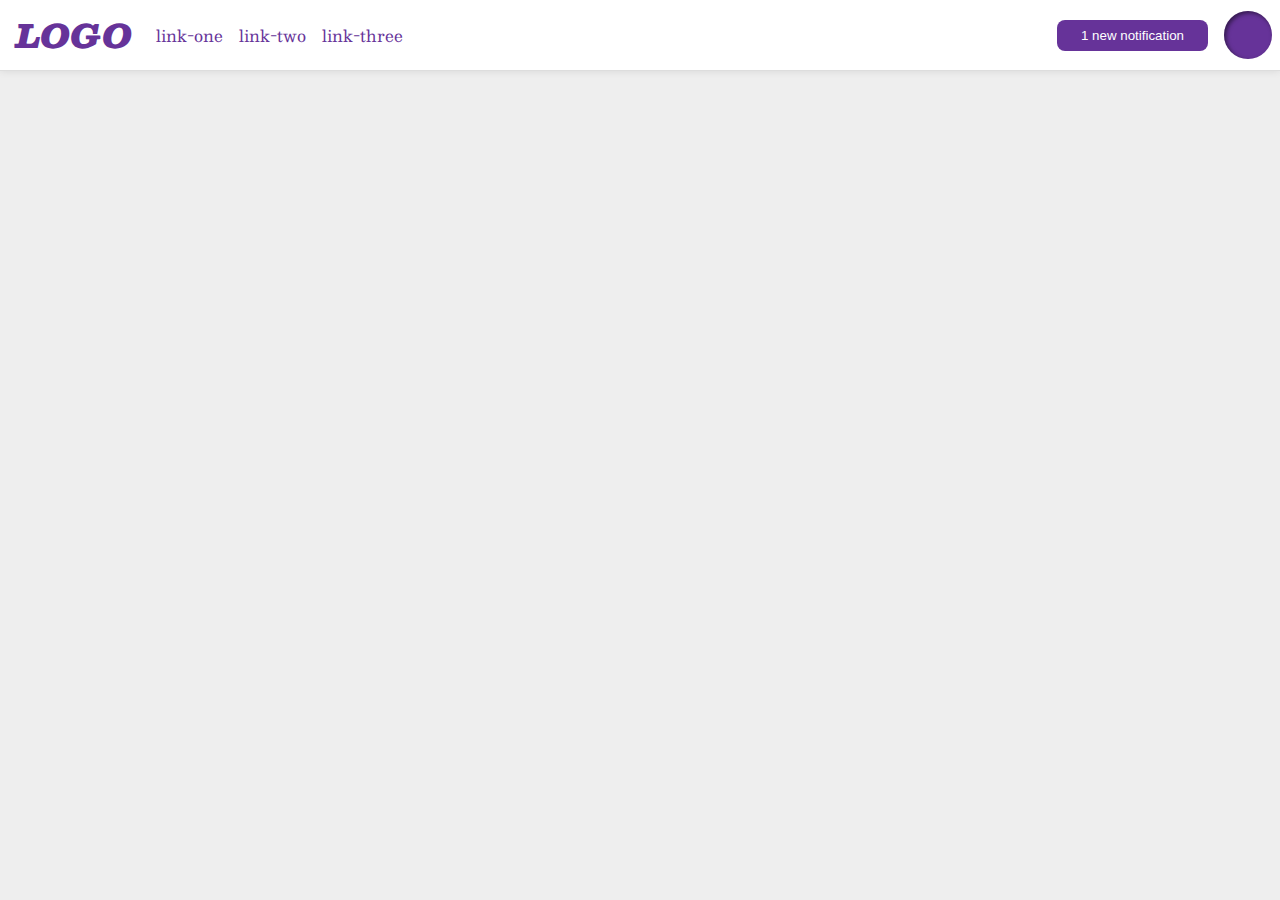
<file: foundations/flex/03-flex-header-2/index.html>
<!DOCTYPE html>
<html lang="en">
  <head>
    <meta charset="UTF-8">
    <meta http-equiv="X-UA-Compatible" content="IE=edge">
    <meta name="viewport" content="width=device-width, initial-scale=1.0">
    <title>Flex Header 2</title>
    <link rel="stylesheet" href="style.css">
  </head>
  <body>
    <div class="header">
      
      <div class="right-links">
      <div class="logo">
        LOGO
      </div>
      <ul class="links">
        <li><a href="#">link-one</a></li>
        <li><a href="#">link-two</a></li>
        <li><a href="#">link-three</a></li>
      </ul>
    </div>
    
    <div class="left-links">
      <button class="notifications">
        1 new notification
      </button>
      <div class="profile-image"></div>
    </div>
    </div>
  </body>
</html>
</file>
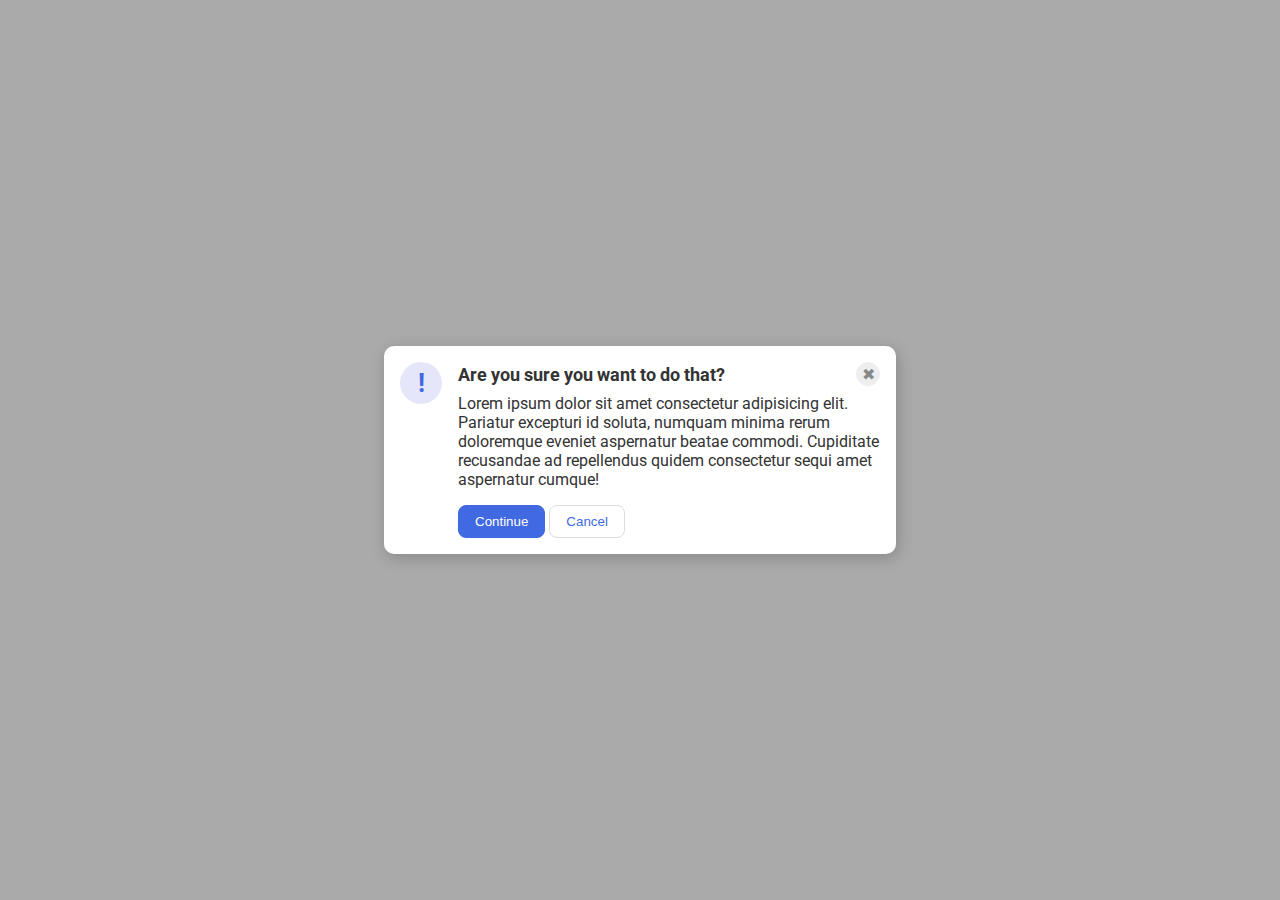
<file: foundations/flex/05-flex-modal/index.html>
<!DOCTYPE html>
<html lang="en">
  <head>
    <meta charset="UTF-8">
    <meta http-equiv="X-UA-Compatible" content="IE=edge">
    <meta name="viewport" content="width=device-width, initial-scale=1.0">
    <link rel="stylesheet" href="style.css">
    <title>Modal</title>
  </head>
  <body>
     <div class="modal">
      <div class="icon">!</div>
     
      <div class="container"> 
      <div class="header">Are you sure you want to do that?
      <button class="close-button">✖</button>
    </div>
      <div class="text">Lorem ipsum dolor sit amet consectetur adipisicing elit. Pariatur excepturi id soluta, numquam minima rerum doloremque eveniet aspernatur beatae commodi. Cupiditate recusandae ad repellendus quidem consectetur sequi amet aspernatur cumque!</div>
      <button class="continue">Continue</button>
      <button class="cancel">Cancel</button>
    
    </div>
    </div>
  </body>
</html>
</file>
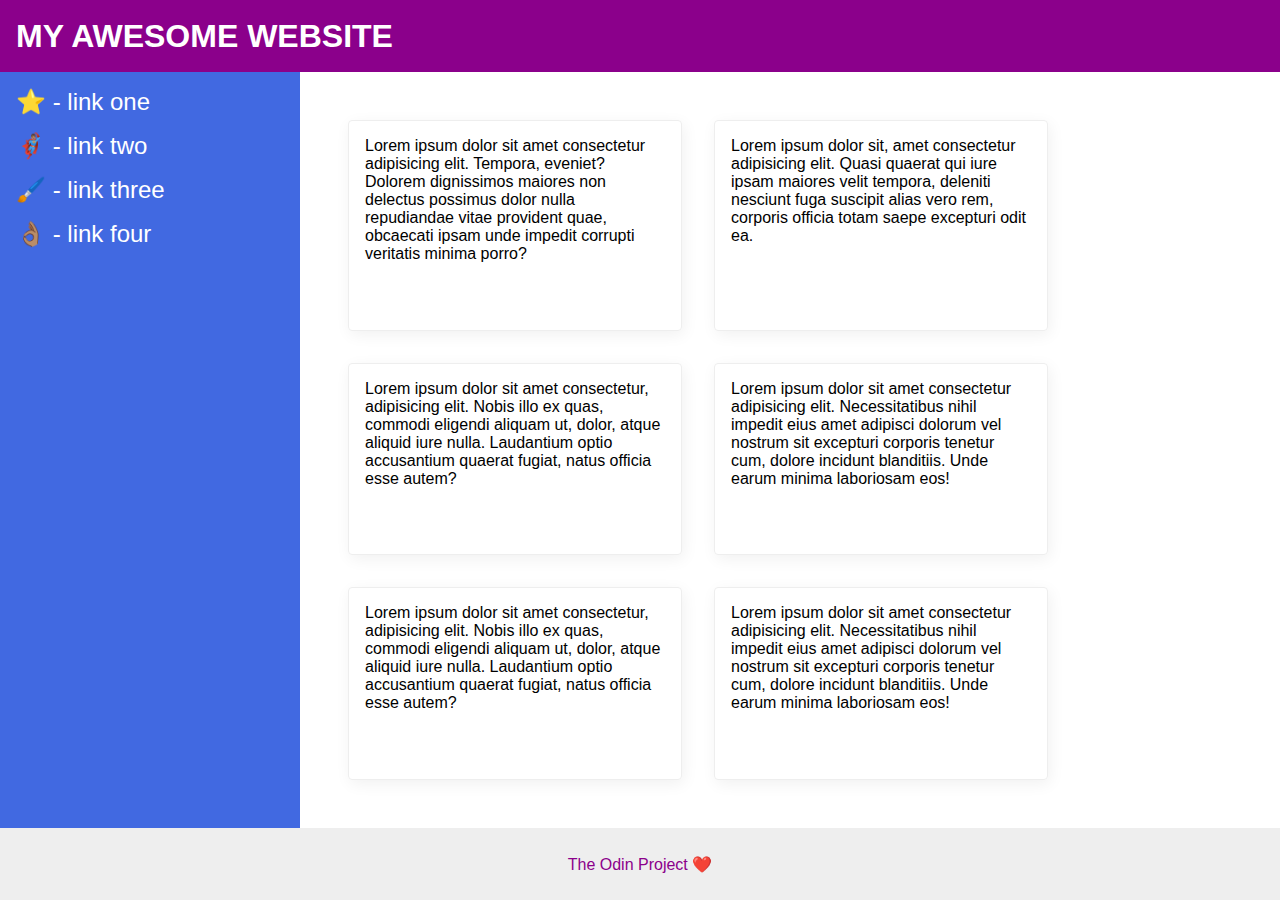
<file: foundations/flex/07-flex-layout-2/index.html>
<!DOCTYPE html>
<html lang="en">
  <head>
    <meta charset="UTF-8">
    <meta http-equiv="X-UA-Compatible" content="IE=edge">
    <meta name="viewport" content="width=device-width, initial-scale=1.0">
    <title>The Holy Grail</title>
    <link rel="stylesheet" href="style.css">
  </head>
  <body>
    <div class="header">
      MY AWESOME WEBSITE
    </div>
    <div class="body">
    <div class="sidebar">
      <ul>
        <li><a href="#">⭐ - link one</a></li>
        <li><a href="#">🦸🏽‍♂️ - link two</a></li>
        <li><a href="#">🖌️ - link three</a></li>
        <li><a href="#">👌🏽  - link four</a></li>
      </ul>
    </div>

    <div class="container">
    <div class="card">Lorem ipsum dolor sit amet consectetur adipisicing elit. Tempora, eveniet? Dolorem dignissimos maiores non delectus possimus dolor nulla repudiandae vitae provident quae, obcaecati ipsam unde impedit corrupti veritatis minima porro?</div>
    <div class="card">Lorem ipsum dolor sit, amet consectetur adipisicing elit. Quasi quaerat qui iure ipsam maiores velit tempora, deleniti nesciunt fuga suscipit alias vero rem, corporis officia totam saepe excepturi odit ea.</div>
    <div class="card">Lorem ipsum dolor sit amet consectetur, adipisicing elit. Nobis illo ex quas, commodi eligendi aliquam ut, dolor, atque aliquid iure nulla. Laudantium optio accusantium quaerat fugiat, natus officia esse autem?</div>
    <div class="card">Lorem ipsum dolor sit amet consectetur adipisicing elit. Necessitatibus nihil impedit eius amet adipisci dolorum vel nostrum sit excepturi corporis tenetur cum, dolore incidunt blanditiis. Unde earum minima laboriosam eos!</div>
    <div class="card">Lorem ipsum dolor sit amet consectetur, adipisicing elit. Nobis illo ex quas, commodi eligendi aliquam ut, dolor, atque aliquid iure nulla. Laudantium optio accusantium quaerat fugiat, natus officia esse autem?</div>
    <div class="card">Lorem ipsum dolor sit amet consectetur adipisicing elit. Necessitatibus nihil impedit eius amet adipisci dolorum vel nostrum sit excepturi corporis tenetur cum, dolore incidunt blanditiis. Unde earum minima laboriosam eos!</div>
  </div>
</div>

    <div class="footer">
      The Odin Project ❤️
    </div>
  </body>
</html>
</file>
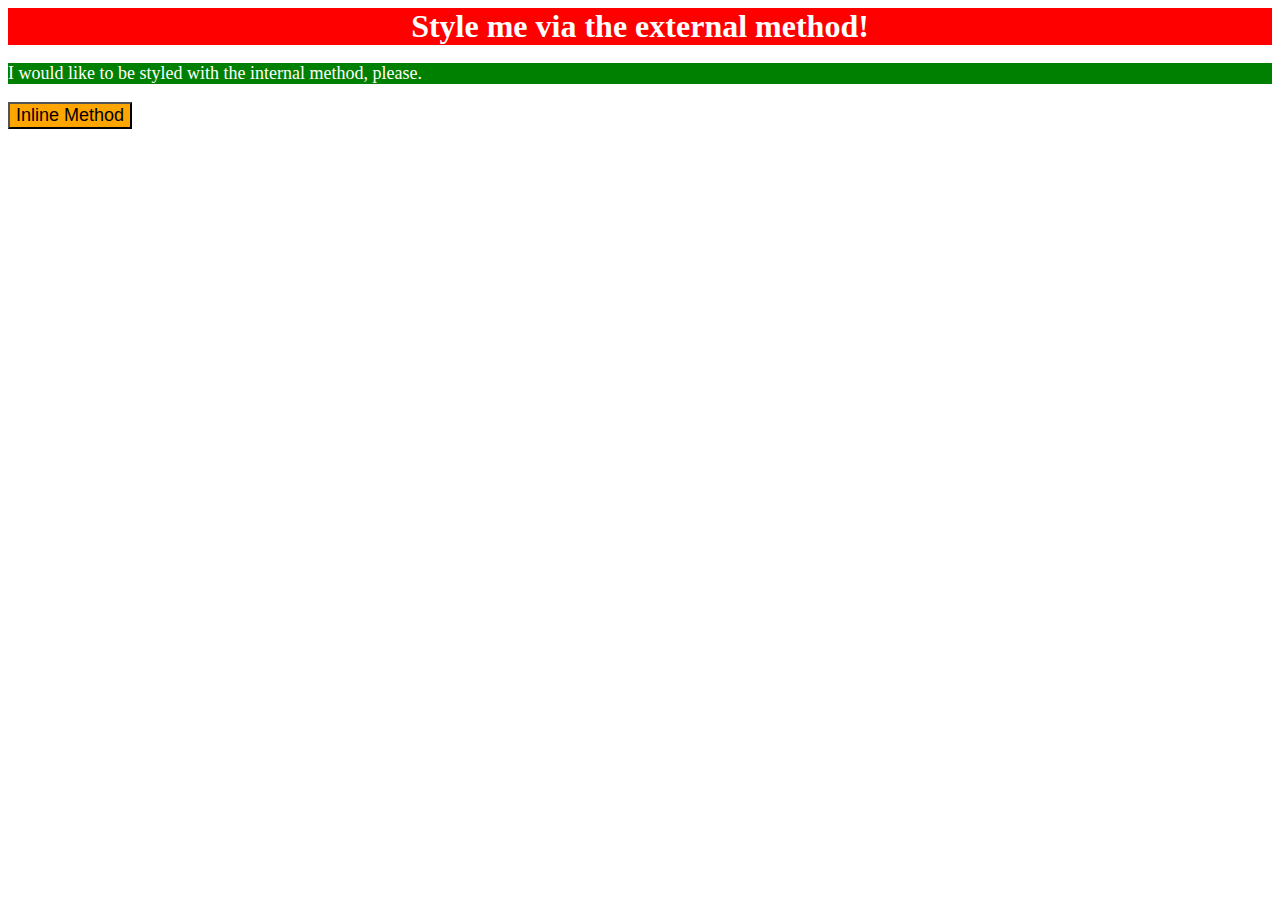
<file: foundations/intro-to-css/01-css-methods/index.html>
<!DOCTYPE html>
<html lang="en">
  <head>
    <meta charset="UTF-8">
    <meta http-equiv="X-UA-Compatible" content="IE=edge">
    <meta name="viewport" content="width=device-width, initial-scale=1.0">
    <link rel="stylesheet" href="style.css">
    <title>Methods for Adding CSS</title>
    
    <style>
      p{
        background-color: green;
        color: white;
        font-size: 18px;
      }
    </style>
  </head>
  <body>
    <div>Style me via the external method!</div>
    <p>I would like to be styled with the internal method, please.</p>
    <button style="background-color: orange; font-size: 18px;">Inline Method</button>
  </body>
</html>
</file>
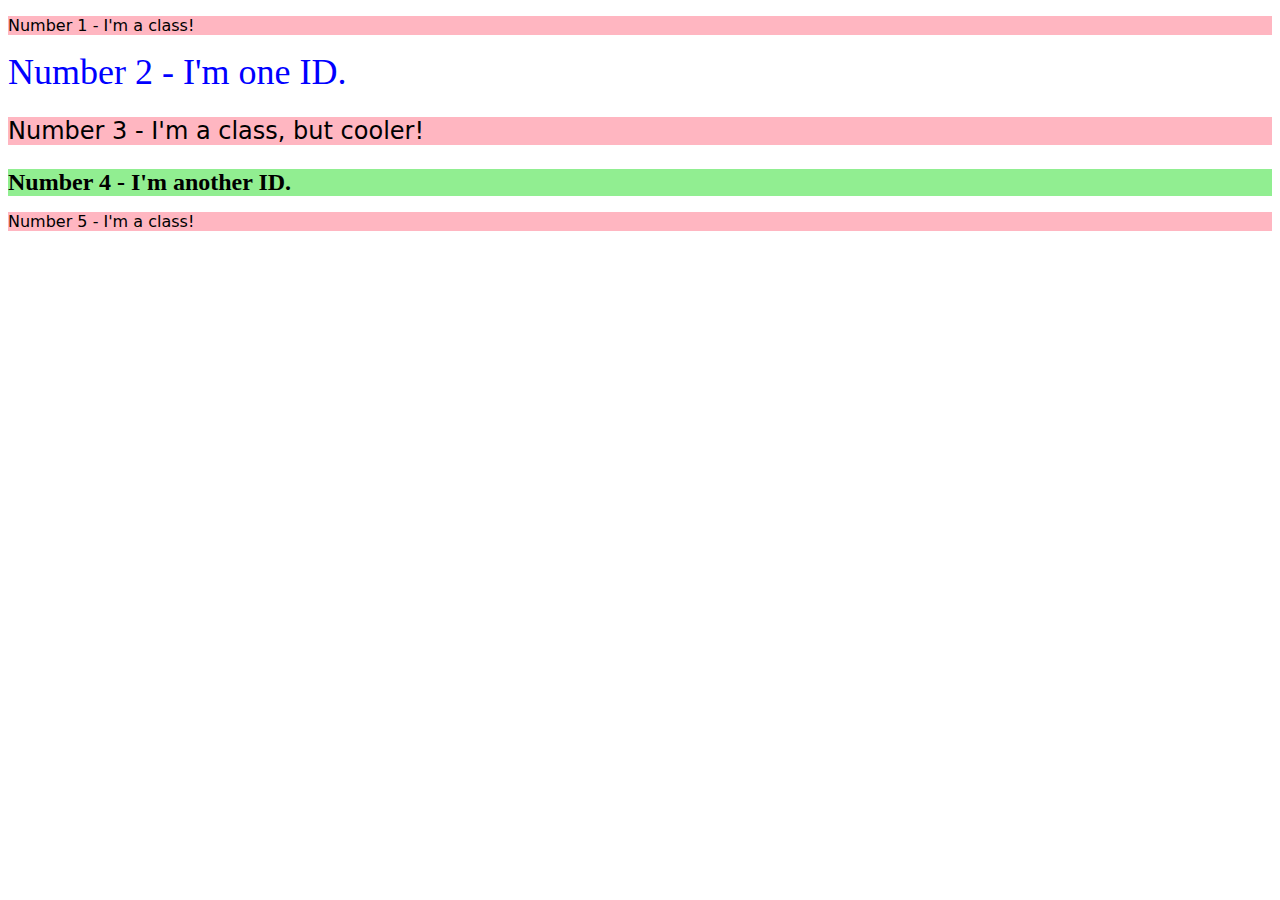
<file: foundations/intro-to-css/02-class-id-selectors/index.html>
<!DOCTYPE html>
<html lang="en">
  <head>
    <meta charset="UTF-8">
    <meta http-equiv="X-UA-Compatible" content="IE=edge">
    <meta name="viewport" content="width=device-width, initial-scale=1.0">
    <title>Class and ID Selectors</title>
    <link rel="stylesheet" href="style.css">
  </head>
  <body>
    <p class="odd">Number 1 - I'm a class!</p>
    <div id="two">Number 2 - I'm one ID.</div>
    <p class="odd font-size">Number 3 - I'm a class, but cooler!</p>
    <div id="four" class="font-size">Number 4 - I'm another ID.</div>
    <p class="odd">Number 5 - I'm a class!</p>
  </body>
</html>
</file>
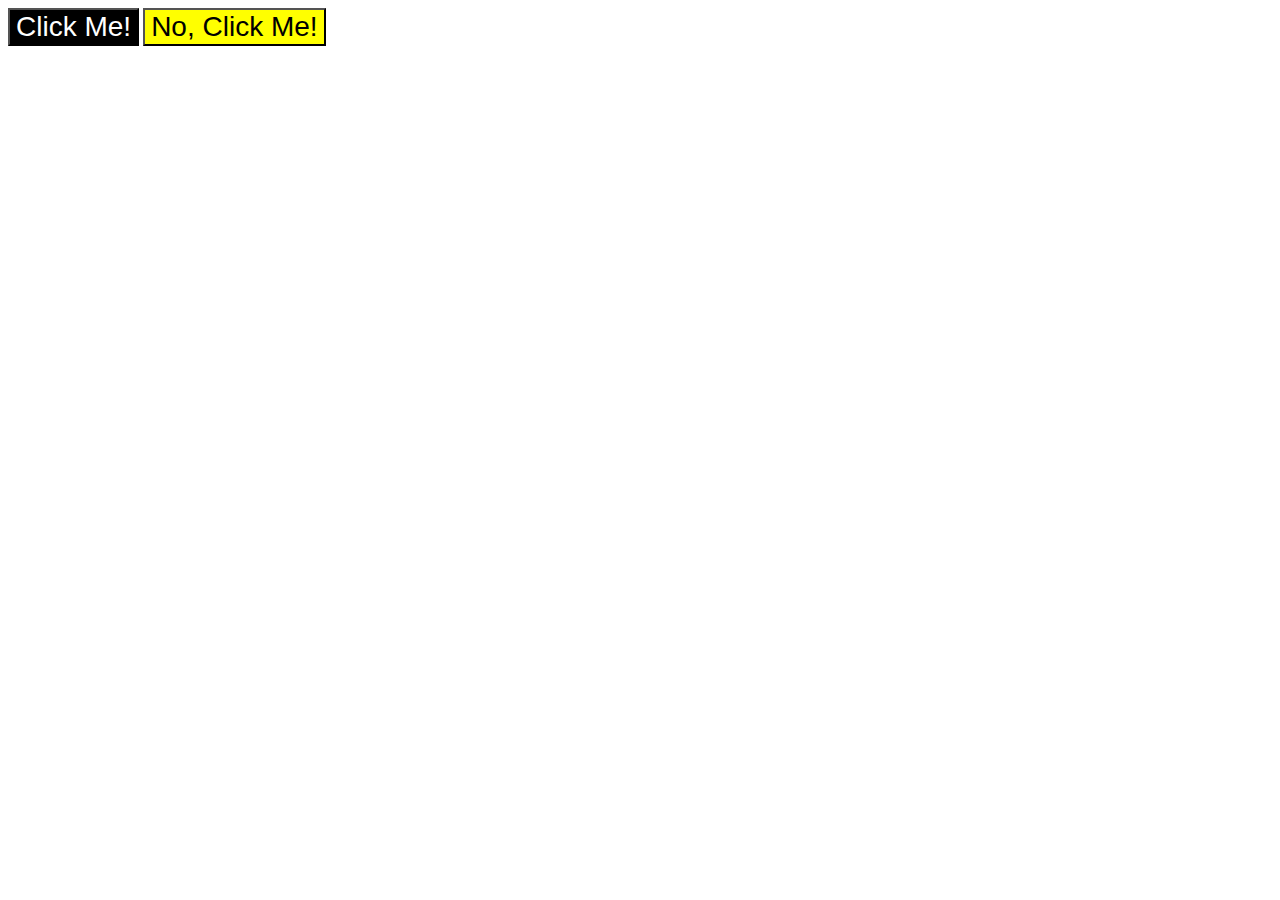
<file: foundations/intro-to-css/03-grouping-selectors/index.html>
<!DOCTYPE html>
<html lang="en">
  <head>
    <meta charset="UTF-8">
    <meta http-equiv="X-UA-Compatible" content="IE=edge">
    <meta name="viewport" content="width=device-width, initial-scale=1.0">
    <title>Grouping Selectors</title>
    <link rel="stylesheet" href="style.css">
  </head>
  <body>
    <button class="first">Click Me!</button>
    <button class="second">No, Click Me!</button>
  </body>
</html>
</file>
<file: foundations/flex/03-flex-header-2/style.css>
/* this is some magical font-importing.  
you'll learn about it later. */
@import url('https://fonts.googleapis.com/css2?family=Besley:ital,wght@0,400;1,900&display=swap');

body {
  margin: 0;
  background: #eee;
  font-family: Besley, serif;
}

.header {
  background: white;
  border-bottom: 1px solid #ddd;
  box-shadow: 0 0 8px rgba(0,0,0,.1);
  display: flex;/**/
  justify-content: space-between;/**/
  padding: 0 8px;/**/
  
  
}


.profile-image {
  background: rebeccapurple;
  box-shadow: inset 2px 2px 4px rgba(0,0,0,.5);
  border-radius: 50%;
  width: 48px;
  height: 48px;
}

.logo {
  color: rebeccapurple;
  font-size: 32px;
  font-weight: 900;
  font-style: italic;
  margin: 8px;
}



button {
  border: none;
  border-radius: 8px;
  background: rebeccapurple;
  color: white;
  padding: 8px 24px;
  }

a {
  /* this removes the line under our links */
  text-decoration: none;
  color: rebeccapurple;
  }

ul {
  list-style-type: none;
  display: flex;
  margin: 0;
  padding: 0;
  gap: 16px;
}


.right-links,
.left-links{
  display: flex;/**/
  align-items: center;/**/
  gap: 16px;
}
</file>
<file: foundations/flex/05-flex-modal/style.css>
@import url('https://fonts.googleapis.com/css2?family=Roboto:wght@400;700&display=swap');

html, body {
  height: 100%;
}

body {
  font-family: Roboto, sans-serif;
  margin: 0;
  background: #aaa;
  color: #333;
  /* I'll give you this one for free lol */
  display: flex;
  align-items: center;
  justify-content: center;
}

.modal {
  background: white;
  width: 480px;
  border-radius: 10px;
  box-shadow: 2px 4px 16px rgba(0,0,0,.2);
  display: flex;
  gap: 16px;
  padding: 16px;
}

.icon {
  color: royalblue;
  font-size: 26px;
  font-weight: 700;
  background: lavender;
  width: 42px;
  height: 42px;
  border-radius: 50%;
  display: flex;
  align-items: center;
  justify-content: center;
  flex-shrink: 0;
}

.header {
  display: flex;
  align-items: center;
  justify-content: space-between;
  font-size: 18px;
  font-weight: 700;
  margin-bottom: 8px;
}

.text {
  margin-bottom: 16px;
}

.close-button {
  background: #eee;
  border-radius: 50%;
  color: #888;
  font-weight: 400;
  font-size: 16px;
  height: 24px;
  width: 24px;
  display: flex;
  align-items: center;
  justify-content: center;
  border: 1px solid #eee;
  padding: 0;
}

button {
  cursor: pointer;
  padding: 8px 16px;
  border-radius: 8px;
}

button.continue {
  background: royalblue;
  border: 1px solid royalblue;
  color: white;
}

button.cancel {
  background: white;
  border: 1px solid #ddd;
  color: royalblue;
}
</file>
<file: foundations/flex/07-flex-layout-2/style.css>
body {
  font-family: -apple-system, BlinkMacSystemFont, 'Segoe UI', Roboto, Oxygen, Ubuntu, Cantarell, 'Open Sans', 'Helvetica Neue', sans-serif;
  margin: 0;
  min-height: 100vh;
  display: flex;
  flex-direction: column;
}

.header {
  height: 72px;
  background: darkmagenta;
  color: white;
  display: flex;
  align-items: center;
  padding: 0 16px;
  font-size: 32px;
  font-weight: 900;
}

.body {
  flex: 1;
  display: flex;
}

.footer {
  height: 72px;
  background: #eee;
  color: darkmagenta;
  display: flex;
  align-items: center;
  justify-content: center;
}

.sidebar {
  width: 300px;
  background: royalblue;
  box-sizing: border-box;
  flex-shrink: 0;
  padding: 16px;
}

ul {
  list-style-type: none;
  margin: 0;
  padding: 0;
}

li {
  margin-bottom: 16px;
}

a {
  color: white;
  text-decoration: none;
  font-size: 24px;
}

.container {
  padding: 48px;
  display: flex;
  flex-wrap: wrap;
  gap: 32px;
}


.card {
  border: 1px solid #eee;
  box-shadow: 2px 4px 16px rgba(0,0,0,.06);
  border-radius: 4px;
  padding: 16px;
  width: 300px;
}
</file>
<file: foundations/intro-to-css/01-css-methods/style.css>
div{
    background-color: red;
    color: white;
    font-size: 32px;
    text-align: center;
    font-weight: bold;
}
</file>
<file: foundations/intro-to-css/02-class-id-selectors/style.css>
.odd{
    background-color: rgb(255, 182, 193);
    font-family: Verdana, DejaVu Sans, sans-serif;
}
#two{
    color: #0000ff;
    font-size: 36px;
}

.font-size{
    font-size: 24px;
}

#four{
    background-color: hsl(120, 73%, 75%);
    font-weight: bold;
}
</file>
<file: foundations/intro-to-css/03-grouping-selectors/style.css>
.first,
.second{
    font-size: 28px;
    font-family: Helvetica,"Times New Roman", sans-serif;
}

.first{
    background-color: black;
    color: white;
}

.second{
    background-color: yellow;
}
</file>
